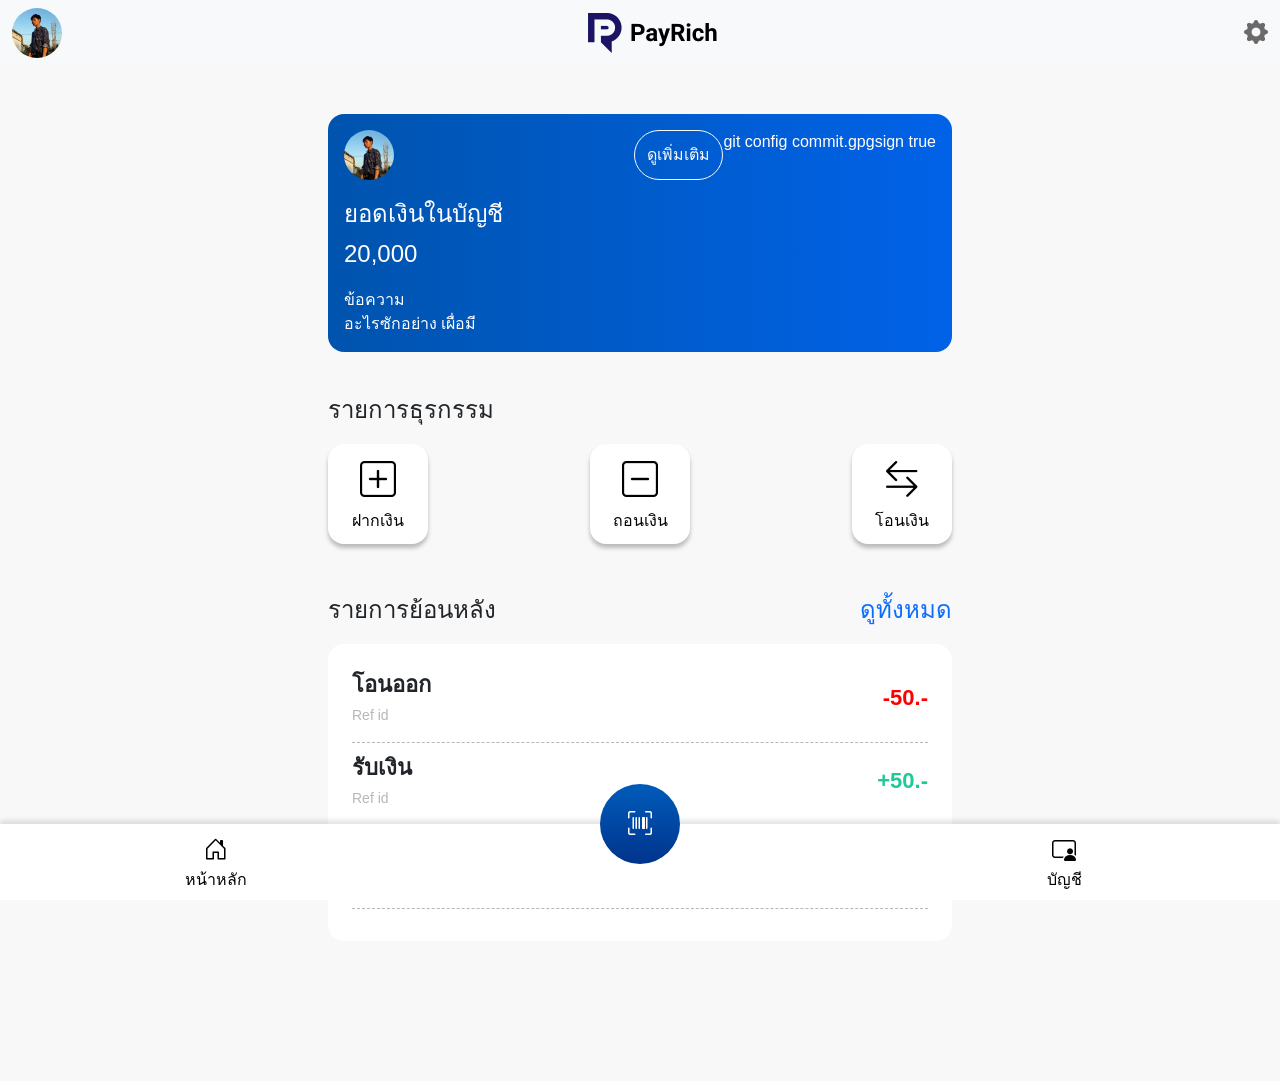
<file: index.html>
<!DOCTYPE html>
<html lang="en">

<head>
  <!-- Required meta tags -->
  <meta charset="utf-8" />
  <meta name="viewport" content="width=device-width, initial-scale=1" />

  <!-- Bootstrap CSS -->
  <link href="./css/bootstrap.min.css" rel="stylesheet" crossorigin="anonymous" />
  <link rel="stylesheet" href="https://cdn.jsdelivr.net/npm/bootstrap-icons@1.6.1/font/bootstrap-icons.css">
  <title>Home</title>
</head>

<body>
  <span>helloo000</span>
  <!-- navbar -->
  <nav class="navbar navbar-expand-sm navbar-light bg-light fixed-top">
    <div class="container-fluid d-flex flex-row">
      <a href="index.html">
        <img src="img/profile.jpg" alt="logo-payrich" class="rounded-circle size-profile float-start" />
      </a>
      <a href="index.html">
        <img src="img/logo-payrich.png" alt="logo-payrich" />
      </a>
      <a href="index.html">
        <i class="bi bi-gear-fill gear float-end"></i>
      </a>
    </div>
  </nav>
  <!-- content -->
  <div class="container-fluid box-content-bank d-flex flex-column  mb-4 box-content-screen">
    <div class="d-flex flex-row w-100 justify-content-end">
      <a href="index.html" class="me-auto">
        <img src="img/profile.jpg" alt="logo-payrich" class="rounded-circle size-profile " />
      </a>
      <button class="btn btn-outline-light rounded-pill justify-content-end">
        ดูเพิ่มเติม
      </button>

      git config commit.gpgsign true



    </div>
    <p class="font-24 mt-3 mb-1">ยอดเงินในบัญชี</p>
    <p class="font-32 ">20,000</p>
    <p class="font-16 m-0">ข้อความ</p>
    <p class="font-16 m-0">อะไรซักอย่าง เผื่อมี</p>

  </div>

  <div class="container-fluid d-flex flex-column p-0 mx-auto box-content-screen">
    <p class="mt-3 mb-3 font-24 font-title">รายการธุรกรรม</p>
    <div class="box-button d-flex flex-row justify-content-between p-0 ">
      <button class="btn button-transaction"><i class="bi bi-plus-square align-self-center"></i><span
          class="align-self-center">ฝากเงิน</span> </button>
      <button class="btn button-transaction"><i class="bi bi-dash-square align-self-center"></i><span
          class="align-self-center">ถอนเงิน</span> </button>
      <button class="btn button-transaction"><i class="bi bi-arrow-left-right align-self-center"></i><span
          class="align-self-center">โอนเงิน</span></button>
    </div>

  </div>

  <div class="container-fluid d-flex flex-column p-0 box-content-screen mb-bottm-nav">
    <div class="d-flex flex-row w-100 mt-5 mb-3">
      <p class="font-24 font-title align-self-center m-0">รายการย้อนหลัง</p>
      <a href="#" class="ms-auto align-self-center text-decoration-none m-0 font-24 font-title">ดูทั้งหมด </a>
    </div>
    <div class="container-fluid radius-16 d-flex flex-column p-4 bg-white">
      <div class="container-fluid d-flex flex-row p-0 align-items-center dash-line mb-2">
        <div class="container-fluid radius-16 d-flex flex-column p-0">
          <p class="text-transaction mb-1">โอนออก</p>
          <p class="meta-data-text">Ref id</p>
        </div>
        <p class="text-transaction c-red">-50.-</p>
        
      </div>
      <div class="container-fluid d-flex flex-row p-0 align-items-center dash-line mb-2">
        <div class="container-fluid radius-16 d-flex flex-column p-0">
          <p class="text-transaction mb-1">รับเงิน</p>
          <p class="meta-data-text">Ref id</p>
        </div>
        <p class="text-transaction c-green">+50.-</p>
        
      </div>
      <div class="container-fluid d-flex flex-row p-0 align-items-center dash-line mb-2">
        <div class="container-fluid radius-16 d-flex flex-column p-0">
          <p class="text-transaction mb-1">รับเงิน</p>
          <p class="meta-data-text">Ref id</p>
        </div>
        <p class="text-transaction c-green">+50.-</p>
        
      </div>

    </div>

  </div>
  <!-- navbar bottom -->
  <nav class="container-fluid d-flex flex-row p-0 fixed-bottom navbar-bottom">
    <a href="#" class="col text-decoration-none d-flex flex-column p-2 c-black"><i class="bi bi-house-door align-self-center font-icon m-0"></i><span class="align-self-center">หน้าหลัก</span></a>
    <div class="col d-flex justify-content-center"><button class="rounded-circle button-scan"><i class="bi bi-upc-scan align-self-center font-icon"></i></button></div>
    <a href="#" class="col text-decoration-none d-flex flex-column p-2 c-black"><i class="bi bi-person-video3 align-self-center font-icon m-0"></i><span class="align-self-center">บัญชี</span></a>
  </nav>

  <script src="https://cdn.jsdelivr.net/npm/bootstrap@5.0.2/dist/js/bootstrap.bundle.min.js"
    integrity="sha384-MrcW6ZMFYlzcLA8Nl+NtUVF0sA7MsXsP1UyJoMp4YLEuNSfAP+JcXn/tWtIaxVXM"
    crossorigin="anonymous"></script>
</body>

</html>
</file>
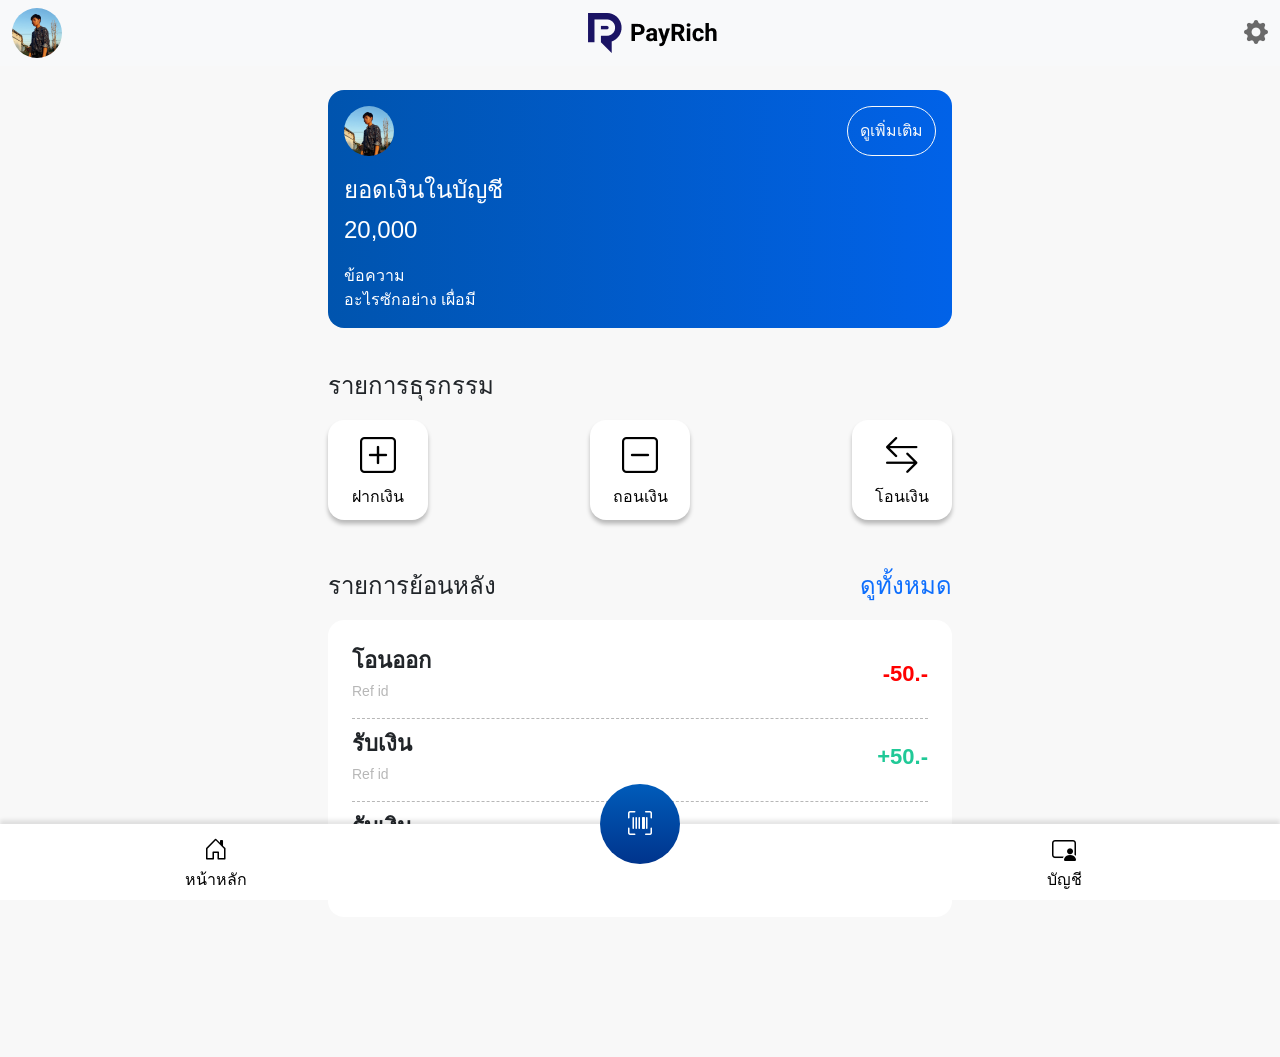
<file: assets/index.html>
<!DOCTYPE html>
<html lang="en">

<head>
  <!-- Required meta tags -->
  <meta charset="utf-8" />
  <meta name="viewport" content="width=device-width, initial-scale=1" />

  <!-- Bootstrap CSS -->
  <link href="./css/bootstrap.min.css" rel="stylesheet" crossorigin="anonymous" />
  <link rel="stylesheet" href="https://cdn.jsdelivr.net/npm/bootstrap-icons@1.6.1/font/bootstrap-icons.css">
  <title>Home</title>
</head>

<body>
  <!-- navbar -->
  <nav class="navbar navbar-expand-sm navbar-light bg-light fixed-top">
    <div class="container-fluid d-flex flex-row">
      <a href="index.html">
        <img src="img/profile.jpg" alt="logo-payrich" class="rounded-circle size-profile float-start" />
      </a>
      <a href="index.html">
        <img src="img/logo-payrich.png" alt="logo-payrich" />
      </a>
      <a href="index.html">
        <i class="bi bi-gear-fill gear float-end"></i>
      </a>
    </div>
  </nav>
  <!-- content -->
  <div class="container-fluid box-content-bank d-flex flex-column  mb-4 box-content-screen">
    <div class="d-flex flex-row w-100 justify-content-end">
      <a href="index.html" class="me-auto">
        <img src="img/profile.jpg" alt="logo-payrich" class="rounded-circle size-profile " />
      </a>
      <button class="btn btn-outline-light rounded-pill justify-content-end">
        ดูเพิ่มเติม
      </button>



    </div>
    <p class="font-24 mt-3 mb-1">ยอดเงินในบัญชี</p>
    <p class="font-32 ">20,000</p>
    <p class="font-16 m-0">ข้อความ</p>
    <p class="font-16 m-0">อะไรซักอย่าง เผื่อมี</p>

  </div>

  <div class="container-fluid d-flex flex-column p-0 mx-auto box-content-screen">
    <p class="mt-3 mb-3 font-24 font-title">รายการธุรกรรม</p>
    <div class="box-button d-flex flex-row justify-content-between p-0 ">
      <button class="btn button-transaction"><i class="bi bi-plus-square align-self-center"></i><span
          class="align-self-center">ฝากเงิน</span> </button>
      <button class="btn button-transaction"><i class="bi bi-dash-square align-self-center"></i><span
          class="align-self-center">ถอนเงิน</span> </button>
      <button class="btn button-transaction"><i class="bi bi-arrow-left-right align-self-center"></i><span
          class="align-self-center">โอนเงิน</span></button>
    </div>

  </div>

  <div class="container-fluid d-flex flex-column p-0 box-content-screen mb-bottm-nav">
    <div class="d-flex flex-row w-100 mt-5 mb-3">
      <p class="font-24 font-title align-self-center m-0">รายการย้อนหลัง</p>
      <a href="#" class="ms-auto align-self-center text-decoration-none m-0 font-24 font-title">ดูทั้งหมด </a>
    </div>
    <div class="container-fluid radius-16 d-flex flex-column p-4 bg-white">
      <div class="container-fluid d-flex flex-row p-0 align-items-center dash-line mb-2">
        <div class="container-fluid radius-16 d-flex flex-column p-0">
          <p class="text-transaction mb-1">โอนออก</p>
          <p class="meta-data-text">Ref id</p>
        </div>
        <p class="text-transaction c-red">-50.-</p>
        
      </div>
      <div class="container-fluid d-flex flex-row p-0 align-items-center dash-line mb-2">
        <div class="container-fluid radius-16 d-flex flex-column p-0">
          <p class="text-transaction mb-1">รับเงิน</p>
          <p class="meta-data-text">Ref id</p>
        </div>
        <p class="text-transaction c-green">+50.-</p>
        
      </div>
      <div class="container-fluid d-flex flex-row p-0 align-items-center dash-line mb-2">
        <div class="container-fluid radius-16 d-flex flex-column p-0">
          <p class="text-transaction mb-1">รับเงิน</p>
          <p class="meta-data-text">Ref id</p>
        </div>
        <p class="text-transaction c-green">+50.-</p>
        
      </div>

    </div>

  </div>
  <!-- navbar bottom -->
  <nav class="container-fluid d-flex flex-row p-0 fixed-bottom navbar-bottom">
    <a href="#" class="col text-decoration-none d-flex flex-column p-2 c-black"><i class="bi bi-house-door align-self-center font-icon m-0"></i><span class="align-self-center">หน้าหลัก</span></a>
    <div class="col d-flex justify-content-center"><button class="rounded-circle button-scan"><i class="bi bi-upc-scan align-self-center font-icon"></i></button></div>
    <a href="#" class="col text-decoration-none d-flex flex-column p-2 c-black"><i class="bi bi-person-video3 align-self-center font-icon m-0"></i><span class="align-self-center">บัญชี</span></a>
  </nav>

  <script src="https://cdn.jsdelivr.net/npm/bootstrap@5.0.2/dist/js/bootstrap.bundle.min.js"
    integrity="sha384-MrcW6ZMFYlzcLA8Nl+NtUVF0sA7MsXsP1UyJoMp4YLEuNSfAP+JcXn/tWtIaxVXM"
    crossorigin="anonymous"></script>
</body>

</html>
</file>
